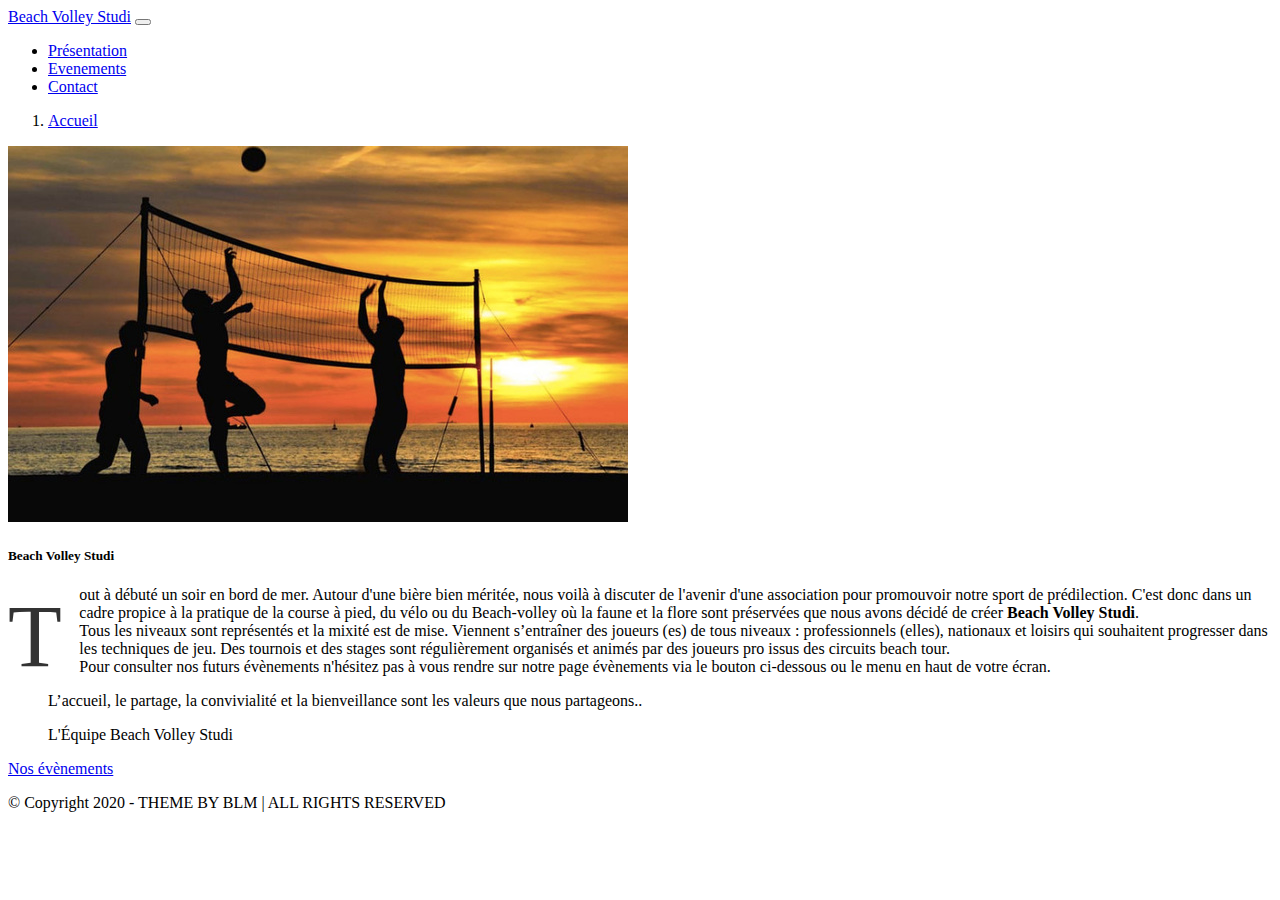
<file: index.html>
<!DOCTYPE html>
<html lang="en">
<head>
    <meta charset="UTF-8">
    <meta name="viewport" content="width=device-width, initial-scale=1">
    <link href="https://cdn.jsdelivr.net/npm/bootstrap@5.0.0-beta1/dist/css/bootstrap.min.css" rel="stylesheet" integrity="sha384-giJF6kkoqNQ00vy+HMDP7azOuL0xtbfIcaT9wjKHr8RbDVddVHyTfAAsrekwKmP1" crossorigin="anonymous">
    <script src="https://cdn.jsdelivr.net/npm/bootstrap@5.0.0-beta1/dist/js/bootstrap.bundle.min.js" integrity="sha384-ygbV9kiqUc6oa4msXn9868pTtWMgiQaeYH7/t7LECLbyPA2x65Kgf80OJFdroafW" crossorigin="anonymous"></script>
    <link rel="stylesheet" href="monCss.css">
    <title>Beach Volley Studi - Présentation</title>
</head>
<body class="bg-dark mb-5">
<nav class="navbar navbar-expand-lg navbar-dark bg-dark">
    <div class="container-fluid">
        <a class="navbar-brand" href="#">Beach Volley Studi</a>
        <button class="navbar-toggler" type="button" data-bs-toggle="collapse" data-bs-target="#navbarSupportedContent" aria-controls="navbarSupportedContent" aria-expanded="false" aria-label="Toggle navigation">
            <span class="navbar-toggler-icon"></span>
        </button>
        <div class="collapse navbar-collapse" id="navbarSupportedContent">
            <ul class="navbar-nav me-auto mb-2 mb-lg-0">
                <li class="nav-item">
                    <a class="nav-link active" aria-current="page" href="index.html">Présentation</a>
                </li>
                <li class="nav-item">
                    <a class="nav-link" href="evenements.html">Evenements</a>
                </li>
                <li class="nav-item">
                    <a class="nav-link" href="contact.html">Contact</a>
                </li>
            </ul>
        </div>
    </div>
</nav>
<nav style="--bs-breadcrumb-divider: '>';" aria-label="breadcrumb" class="p-2 bg-light border">
    <ol class="breadcrumb">
        <li class="breadcrumb-item" aria-current="page"><a href="#">Accueil</a></li>
    </ol>
</nav>
<div class="container-lg">
    <div class="row align-items-center p-2 justify-content-center">
        <div class="col col-lg-8">
            <div class="card">
                <img src="imagePresentation.jpg" class="card-img-top" alt="image beach">
                <div class="card-body">
                    <h5 class="card-title">Beach Volley Studi</h5>
                    <p class="card-text">Tout à débuté un soir en bord de mer. Autour d'une bière
                        bien méritée, nous voilà à discuter de l'avenir d'une association pour promouvoir
                        notre sport de prédilection. C'est donc dans un cadre propice à la pratique de la
                        course à pied, du vélo ou du Beach-volley où la faune et la flore sont préservées que
                        nous avons décidé de créer <strong>Beach Volley Studi</strong>.<br/>
                        Tous les niveaux sont représentés et la mixité est de mise. Viennent s’entraîner des
                        joueurs (es) de tous niveaux : professionnels (elles), nationaux et loisirs qui souhaitent
                        progresser dans les techniques de jeu. Des tournois et des stages sont régulièrement organisés
                        et animés par des joueurs pro issus des circuits beach tour.<br/>
                        Pour consulter nos futurs évènements n'hésitez pas à vous rendre sur notre page évènements
                        via le bouton ci-dessous ou le menu en haut de votre écran.
                    </p>
                        <blockquote class="blockquote text-center">
                            <p class="mb-4">L’accueil, le partage, la convivialité et la bienveillance sont les valeurs que nous partageons..</p>
                    <footer class="blockquote-footer">L'Équipe Beach Volley Studi</footer>
                    </blockquote>
                    <a href="evenements.html" class="btn btn-dark">Nos évènements</a>
                </div>
            </div>
        </div>
    </div>
</div>
</body>
<footer class="fixed-bottom">
    <div class="container-fluid">
        <div class="row bg-secondary">
            <div class="col text-center">
                <p class="text-white pt-2">© Copyright 2020 - THEME BY BLM   |   ALL RIGHTS RESERVED</p>
            </div>
        </div>
    </div>
</footer>
</html>
</file>
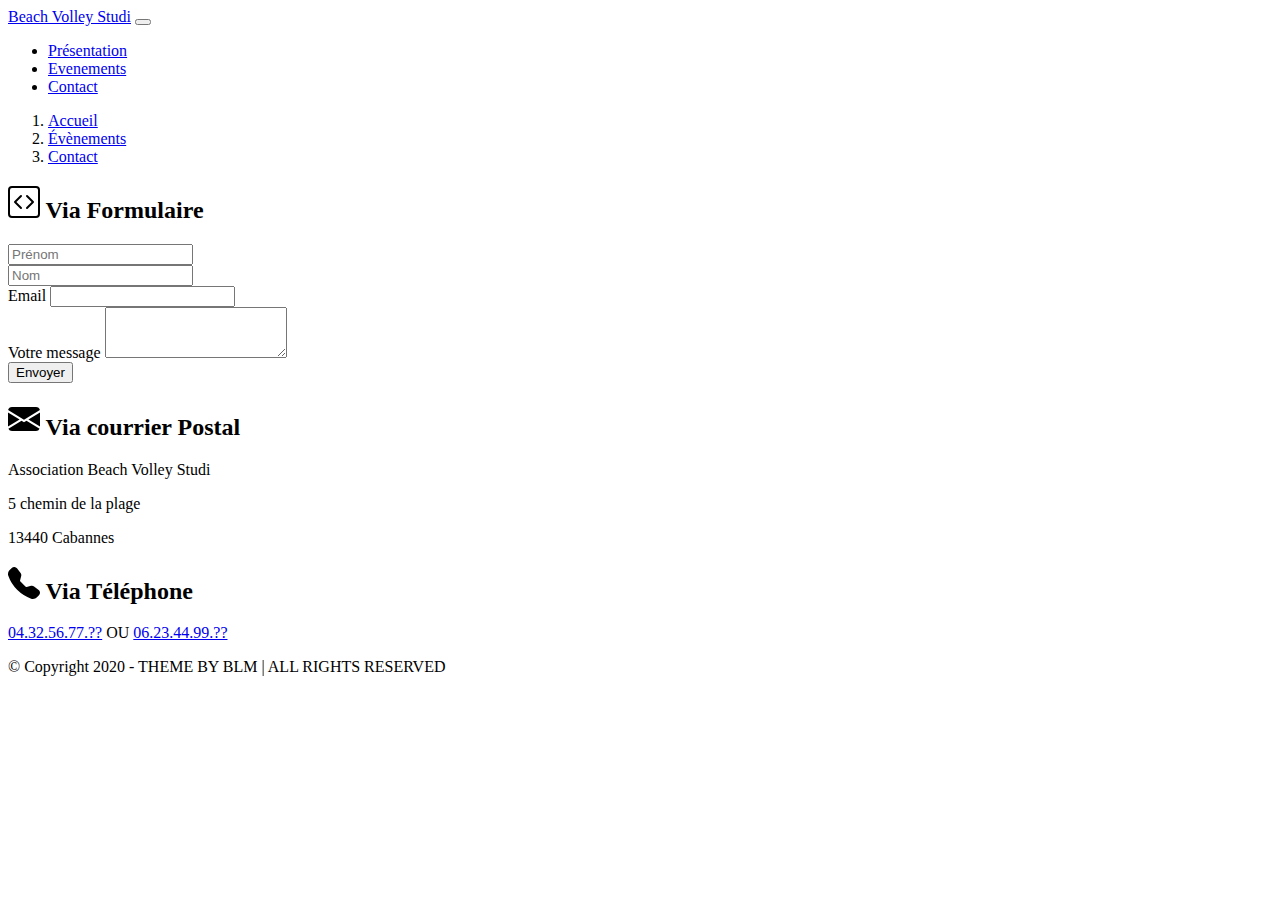
<file: contact.html>
<!DOCTYPE html>
<html lang="en">
<head>
    <meta charset="UTF-8">
    <meta name="viewport" content="width=device-width, initial-scale=1">
    <link href="https://cdn.jsdelivr.net/npm/bootstrap@5.0.0-beta1/dist/css/bootstrap.min.css" rel="stylesheet" integrity="sha384-giJF6kkoqNQ00vy+HMDP7azOuL0xtbfIcaT9wjKHr8RbDVddVHyTfAAsrekwKmP1" crossorigin="anonymous">
    <script src="https://cdn.jsdelivr.net/npm/bootstrap@5.0.0-beta1/dist/js/bootstrap.bundle.min.js" integrity="sha384-ygbV9kiqUc6oa4msXn9868pTtWMgiQaeYH7/t7LECLbyPA2x65Kgf80OJFdroafW" crossorigin="anonymous"></script>
    <link rel="stylesheet" href="monCss.css">
    <title>Beach Volley Studi - Contact</title>
</head>
<body class="bg-dark">
    <nav class="navbar navbar-expand-lg navbar-dark bg-dark">
        <div class="container-fluid">
            <a class="navbar-brand" href="#">Beach Volley Studi</a>
            <button class="navbar-toggler" type="button" data-bs-toggle="collapse" data-bs-target="#navbarSupportedContent" aria-controls="navbarSupportedContent" aria-expanded="false" aria-label="Toggle navigation">
                <span class="navbar-toggler-icon"></span>
            </button>
            <div class="collapse navbar-collapse" id="navbarSupportedContent">
                <ul class="navbar-nav me-auto mb-2 mb-lg-0">
                    <li class="nav-item">
                        <a class="nav-link" href="index.html">Présentation</a>
                    </li>
                    <li class="nav-item">
                        <a class="nav-link" aria-current="page" href="evenements.html">Evenements</a>
                    </li>
                    <li class="nav-item">
                        <a class="nav-link active" href="contact.html">Contact</a>
                    </li>
                </ul>
            </div>
        </div>
    </nav>
    <nav style="--bs-breadcrumb-divider: '>';" aria-label="breadcrumb" class="p-2 bg-light border">
        <ol class="breadcrumb">
            <li class="breadcrumb-item"><a href="index.html">Accueil</a></li>
            <li class="breadcrumb-item"><a href="evenements.html">Évènements</a></li>
            <li class="breadcrumb-item"><a href="contact.html" aria-current="page">Contact</a></li>
        </ol>
    </nav>
    <section class="container-fluid">
        <div class="row">
            <div class="col-md">
                <div class="row bg-light rounded m-3 p-2">
                    <div class="card border-dark mb-3">
                        <div class="card-header text-dark">
                            <h2>
                                <svg xmlns="http://www.w3.org/2000/svg" width="32" height="32" fill="currentColor" class="bi bi-code-square" viewBox="0 0 16 16">
                                    <path d="M14 1a1 1 0 0 1 1 1v12a1 1 0 0 1-1 1H2a1 1 0 0 1-1-1V2a1 1 0 0 1 1-1h12zM2 0a2 2 0 0 0-2 2v12a2 2 0 0 0 2 2h12a2 2 0 0 0 2-2V2a2 2 0 0 0-2-2H2z"/>
                                    <path d="M6.854 4.646a.5.5 0 0 1 0 .708L4.207 8l2.647 2.646a.5.5 0 0 1-.708.708l-3-3a.5.5 0 0 1 0-.708l3-3a.5.5 0 0 1 .708 0zm2.292 0a.5.5 0 0 0 0 .708L11.793 8l-2.647 2.646a.5.5 0 0 0 .708.708l3-3a.5.5 0 0 0 0-.708l-3-3a.5.5 0 0 0-.708 0z"/>
                                </svg>
                                Via Formulaire
                            </h2>
                        </div>
                        <div class="card-body">
                            <form class="row g-3">
                                <div class="row g-3">
                                    <div class="col">
                                        <input type="text" class="form-control" placeholder="Prénom" aria-label="First name">
                                    </div>
                                    <div class="col">
                                        <input type="text" class="form-control" placeholder="Nom" aria-label="Last name">
                                    </div>
                                </div>
                                <div class="col">
                                    <label for="email" class="form-label">Email</label>
                                    <input type="email" class="form-control" id="email">
                                </div>
                                <div class="mb-3">
                                    <label for="message" class="form-label">Votre message</label>
                                    <textarea class="form-control" id="message" rows="3"></textarea>
                                </div>
                                <div class="col-12">
                                    <button type="submit" class="btn btn-primary">Envoyer</button>
                                </div>
                            </form>
                        </div>
                    </div>
                </div>
            </div>
            <div class="col-md">
                <div class="row bg-light rounded m-3 p-2">
                    <div class="card border-dark mb-3">
                        <div class="card-header text-dark">
                            <h2>
                                <svg xmlns="http://www.w3.org/2000/svg" width="32" height="32" fill="currentColor" class="bi bi-envelope-fill" viewBox="0 0 16 16">
                                    <path d="M.05 3.555A2 2 0 0 1 2 2h12a2 2 0 0 1 1.95 1.555L8 8.414.05 3.555zM0 4.697v7.104l5.803-3.558L0 4.697zM6.761 8.83l-6.57 4.027A2 2 0 0 0 2 14h12a2 2 0 0 0 1.808-1.144l-6.57-4.027L8 9.586l-1.239-.757zm3.436-.586L16 11.801V4.697l-5.803 3.546z"/>
                                </svg>
                            Via courrier Postal
                            </h2>
                        </div>
                        <div class="card-body">
                            <p>Association Beach Volley Studi</p>
                            <p>5 chemin de la plage</p>
                            <p>13440 Cabannes</p>
                        </div>
                    </div>
                    <div class="card border-dark mb-3">
                        <div class="card-header text-dark">
                            <h2>
                                <svg xmlns="http://www.w3.org/2000/svg" width="32" height="32" fill="currentColor" class="bi bi-telephone-fill" viewBox="0 0 16 16">
                                    <path fill-rule="evenodd" d="M1.885.511a1.745 1.745 0 0 1 2.61.163L6.29 2.98c.329.423.445.974.315 1.494l-.547 2.19a.678.678 0 0 0 .178.643l2.457 2.457a.678.678 0 0 0 .644.178l2.189-.547a1.745 1.745 0 0 1 1.494.315l2.306 1.794c.829.645.905 1.87.163 2.611l-1.034 1.034c-.74.74-1.846 1.065-2.877.702a18.634 18.634 0 0 1-7.01-4.42 18.634 18.634 0 0 1-4.42-7.009c-.362-1.03-.037-2.137.703-2.877L1.885.511z"/>
                                </svg>
                                Via Téléphone
                            </h2>
                        </div>
                        <div class="card-body h5 text-center">

                            <a href="tel:04325677..">04.32.56.77.??</a> OU <a href="tel:06234499..">06.23.44.99.??</a>
                        </div>
                    </div>
                </div>
            </div>
        </div>
    </section>
</body>
<footer class="fixed-bottom">
    <div class="container-fluid">
        <div class="row bg-secondary">
            <div class="col text-center">
                <p class="text-white pt-2">© Copyright 2020 - THEME BY BLM   |   ALL RIGHTS RESERVED</p>
            </div>
        </div>
    </div>
</footer>
</html>
</file>
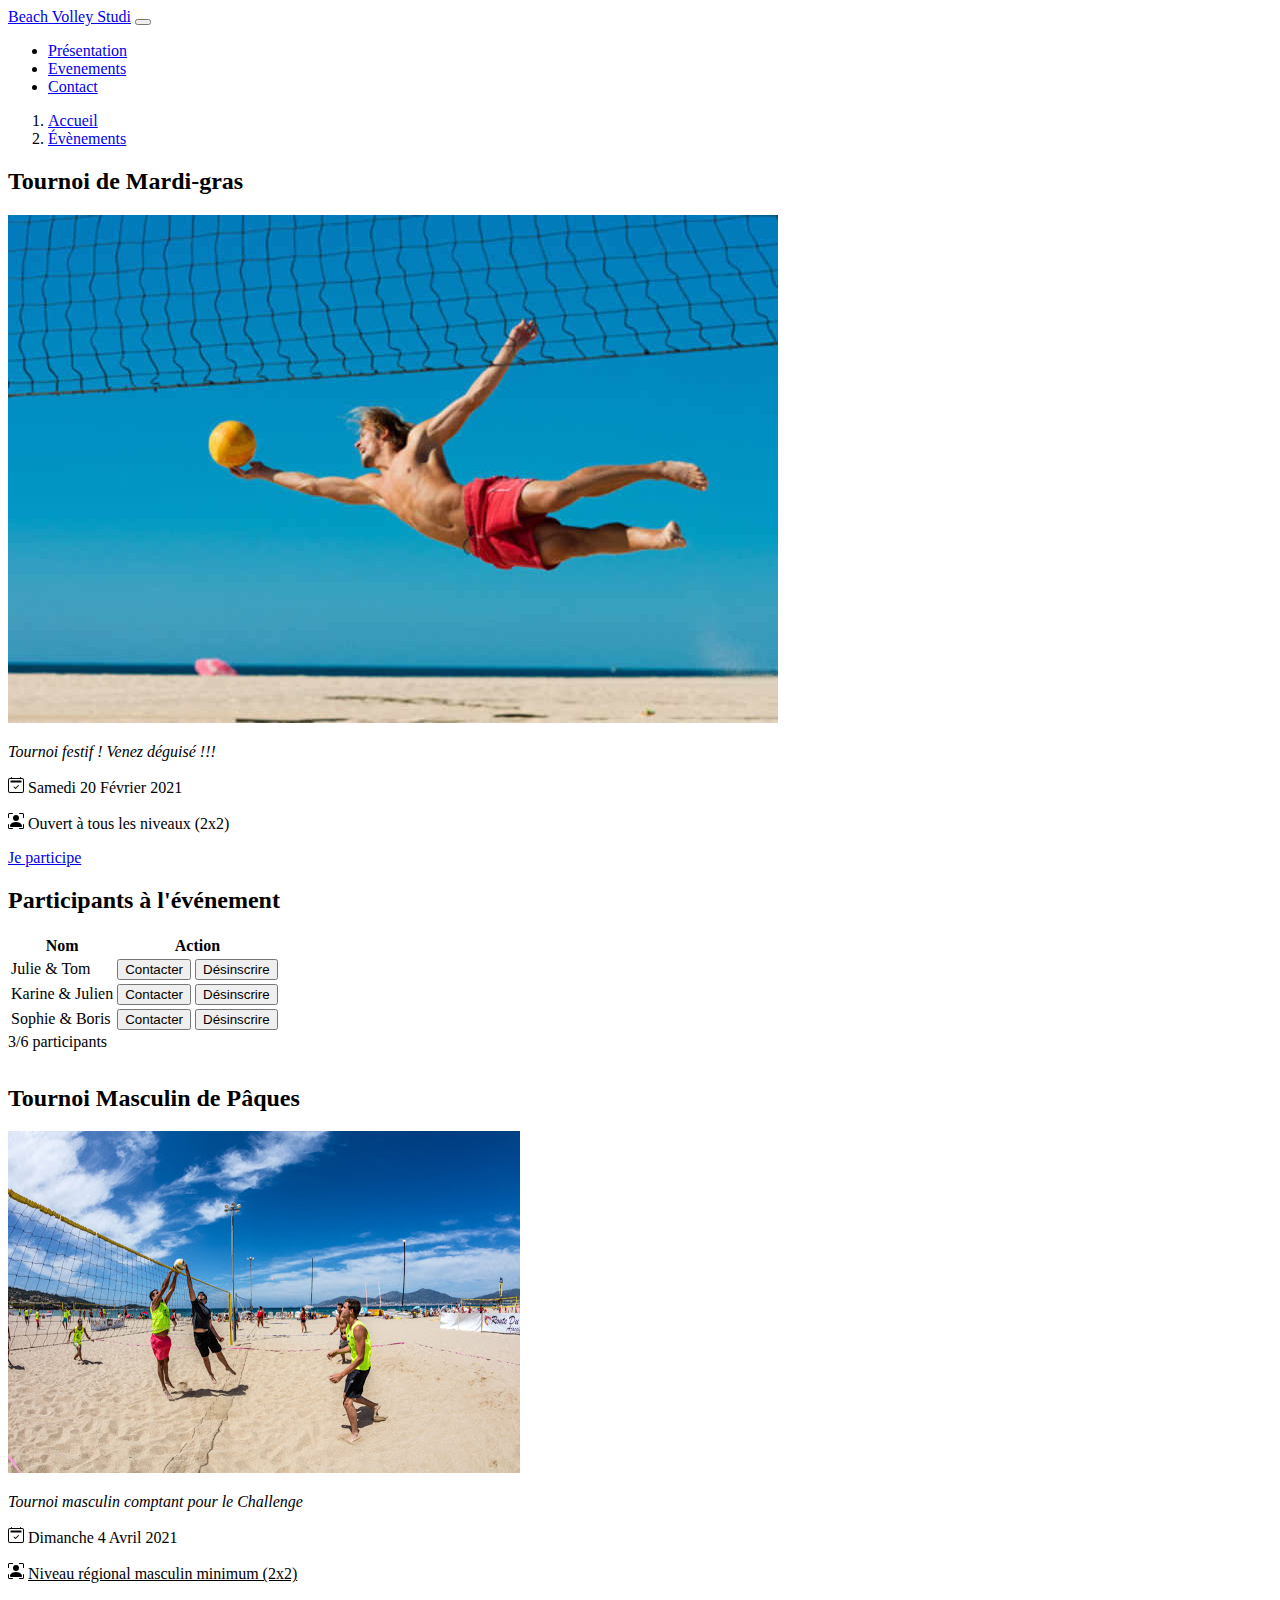
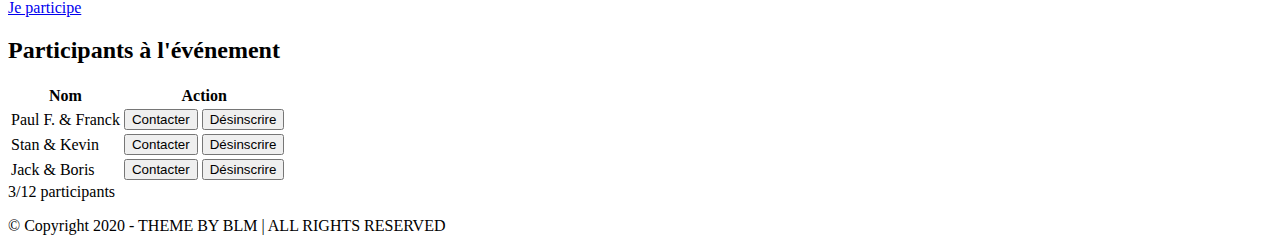
<file: evenements.html>
<!DOCTYPE html>
<html lang="en">
<head>
    <meta charset="UTF-8">
    <meta name="viewport" content="width=device-width, initial-scale=1">
    <link href="https://cdn.jsdelivr.net/npm/bootstrap@5.0.0-beta1/dist/css/bootstrap.min.css" rel="stylesheet" integrity="sha384-giJF6kkoqNQ00vy+HMDP7azOuL0xtbfIcaT9wjKHr8RbDVddVHyTfAAsrekwKmP1" crossorigin="anonymous">
    <script src="https://cdn.jsdelivr.net/npm/bootstrap@5.0.0-beta1/dist/js/bootstrap.bundle.min.js" integrity="sha384-ygbV9kiqUc6oa4msXn9868pTtWMgiQaeYH7/t7LECLbyPA2x65Kgf80OJFdroafW" crossorigin="anonymous"></script>
    <link rel="stylesheet" href="monCss.css">
    <title>Beach Volley Studi - Évènements</title>
</head>
<body class="bg-dark mb-5">
    <nav class="navbar navbar-expand-lg navbar-dark bg-dark">
        <div class="container-fluid">
            <a class="navbar-brand" href="#">Beach Volley Studi</a>
            <button class="navbar-toggler" type="button" data-bs-toggle="collapse" data-bs-target="#navbarSupportedContent" aria-controls="navbarSupportedContent" aria-expanded="false" aria-label="Toggle navigation">
                <span class="navbar-toggler-icon"></span>
            </button>
            <div class="collapse navbar-collapse" id="navbarSupportedContent">
                <ul class="navbar-nav me-auto mb-2 mb-lg-0">
                    <li class="nav-item">
                        <a class="nav-link" href="index.html">Présentation</a>
                    </li>
                    <li class="nav-item">
                        <a class="nav-link active" aria-current="page" href="evenements.html" >Evenements</a>
                    </li>
                    <li class="nav-item">
                        <a class="nav-link" href="contact.html">Contact</a>
                    </li>
                </ul>
            </div>
        </div>
    </nav>
    <nav style="--bs-breadcrumb-divider: '>';" aria-label="breadcrumb" class="p-2 bg-light border">
        <ol class="breadcrumb">
            <li class="breadcrumb-item"><a href="index.html">Accueil</a></li>
            <li class="breadcrumb-item"><a href="evenements.html" aria-current="page">Évènements</a></li>
        </ol>
    </nav>
    <section class="container-fluid p-3">
        <div class="row">
            <div class="col-md">
                <div class="row bg-light rounded m-3 p-2">
                    <div class="row">
                        <h2>Tournoi de Mardi-gras</h2>
                        <div class="col-md-5">
                            <img src="tournoi.jpg" class="img-fluid rounded" alt="tournoi">
                        </div>
                        <div class="col-md-7">
                            <p class="text-info"><em>Tournoi festif ! Venez déguisé !!!</em></p>
                            <p>
                                <svg xmlns="http://www.w3.org/2000/svg" width="16" height="16" fill="currentColor" class="bi bi-calendar2-check" viewBox="0 0 16 16">
                                    <path d="M10.854 8.146a.5.5 0 0 1 0 .708l-3 3a.5.5 0 0 1-.708 0l-1.5-1.5a.5.5 0 0 1 .708-.708L7.5 10.793l2.646-2.647a.5.5 0 0 1 .708 0z"/>
                                    <path d="M3.5 0a.5.5 0 0 1 .5.5V1h8V.5a.5.5 0 0 1 1 0V1h1a2 2 0 0 1 2 2v11a2 2 0 0 1-2 2H2a2 2 0 0 1-2-2V3a2 2 0 0 1 2-2h1V.5a.5.5 0 0 1 .5-.5zM2 2a1 1 0 0 0-1 1v11a1 1 0 0 0 1 1h12a1 1 0 0 0 1-1V3a1 1 0 0 0-1-1H2z"/>
                                    <path d="M2.5 4a.5.5 0 0 1 .5-.5h10a.5.5 0 0 1 .5.5v1a.5.5 0 0 1-.5.5H3a.5.5 0 0 1-.5-.5V4z"/>
                                </svg>
                                Samedi 20 Février 2021
                            </p>
                            <p>
                                <svg xmlns="http://www.w3.org/2000/svg" width="16" height="16" fill="currentColor" class="bi bi-person-bounding-box" viewBox="0 0 16 16">
                                    <path d="M1.5 1a.5.5 0 0 0-.5.5v3a.5.5 0 0 1-1 0v-3A1.5 1.5 0 0 1 1.5 0h3a.5.5 0 0 1 0 1h-3zM11 .5a.5.5 0 0 1 .5-.5h3A1.5 1.5 0 0 1 16 1.5v3a.5.5 0 0 1-1 0v-3a.5.5 0 0 0-.5-.5h-3a.5.5 0 0 1-.5-.5zM.5 11a.5.5 0 0 1 .5.5v3a.5.5 0 0 0 .5.5h3a.5.5 0 0 1 0 1h-3A1.5 1.5 0 0 1 0 14.5v-3a.5.5 0 0 1 .5-.5zm15 0a.5.5 0 0 1 .5.5v3a1.5 1.5 0 0 1-1.5 1.5h-3a.5.5 0 0 1 0-1h3a.5.5 0 0 0 .5-.5v-3a.5.5 0 0 1 .5-.5z"/>
                                    <path d="M3 14s-1 0-1-1 1-4 6-4 6 3 6 4-1 1-1 1H3zm8-9a3 3 0 1 1-6 0 3 3 0 0 1 6 0z"/>
                                </svg>
                                Ouvert à tous les niveaux (2x2)
                            </p>
                            <div>
                                <a href="#" class="btn btn-dark">Je participe</a>
                            </div>
                        </div>
                    </div>
                </div>
            </div>
            <div class="col-md">
                <div class="row bg-light rounded m-3 p-2">
                    <div class="row">
                        <h2>Participants à l'événement</h2>
                        <table class="table table-hover table-sm">
                            <thead class="thead-dark">
                            <tr>
                                <th>Nom</th>
                                <th>Action</th>
                            </tr>
                            </thead>
                            <tbody>
                            <tr>
                                <td>Julie & Tom</td>
                                <td>
                                    <div class="btn-group float-end" role="group" aria-label="Actions">
                                        <button type="button" class="btn btn-secondary">Contacter</button>
                                        <button type="button" class="btn btn-secondary">Désinscrire</button>
                                    </div>
                                </td>
                            </tr>
                            <tr>
                                <td>Karine & Julien</td>
                                <td>
                                    <div class="btn-group float-end" role="group" aria-label="Actions">
                                        <button type="button" class="btn btn-secondary">Contacter</button>
                                        <button type="button" class="btn btn-secondary">Désinscrire</button>
                                    </div>
                                </td>
                            </tr>
                            <tr>
                                <td>Sophie & Boris</td>
                                <td>
                                    <div class="btn-group float-end" role="group" aria-label="Actions">
                                        <button type="button" class="btn btn-secondary">Contacter</button>
                                        <button type="button" class="btn btn-secondary">Désinscrire</button>
                                    </div>
                                </td>
                            </tr>
                            </tbody>
                        </table>
                    </div>
                </div>
                <div class="progress">
                    <div class="progress-bar progress-bar-striped bg-info" role="progressbar"
                         style="width: 50%"
                         aria-valuenow="3" aria-valuemin="0" aria-valuemax="6">
                        3/6 participants
                    </div>
                </div>
            </div>
        </div>
    </section>
    <hr>
    <section class="container-fluid p-3">
        <div class="row">
            <div class="col-md">
                <div class="row bg-light rounded m-3 p-2">
                    <div class="row">
                        <h2>Tournoi Masculin de Pâques</h2>
                        <div class="col-md-5">
                            <img src="tournoiMasculin.jpg" class="img-fluid rounded" alt="tournoi">
                        </div>
                        <div class="col-md-7">
                            <p class="text-info"><em>Tournoi masculin comptant pour le Challenge</em></p>
                            <p>
                                <svg xmlns="http://www.w3.org/2000/svg" width="16" height="16" fill="currentColor" class="bi bi-calendar2-check" viewBox="0 0 16 16">
                                    <path d="M10.854 8.146a.5.5 0 0 1 0 .708l-3 3a.5.5 0 0 1-.708 0l-1.5-1.5a.5.5 0 0 1 .708-.708L7.5 10.793l2.646-2.647a.5.5 0 0 1 .708 0z"/>
                                    <path d="M3.5 0a.5.5 0 0 1 .5.5V1h8V.5a.5.5 0 0 1 1 0V1h1a2 2 0 0 1 2 2v11a2 2 0 0 1-2 2H2a2 2 0 0 1-2-2V3a2 2 0 0 1 2-2h1V.5a.5.5 0 0 1 .5-.5zM2 2a1 1 0 0 0-1 1v11a1 1 0 0 0 1 1h12a1 1 0 0 0 1-1V3a1 1 0 0 0-1-1H2z"/>
                                    <path d="M2.5 4a.5.5 0 0 1 .5-.5h10a.5.5 0 0 1 .5.5v1a.5.5 0 0 1-.5.5H3a.5.5 0 0 1-.5-.5V4z"/>
                                </svg>
                                Dimanche 4 Avril 2021
                            </p>
                            <p>
                                <svg xmlns="http://www.w3.org/2000/svg" width="16" height="16" fill="currentColor" class="bi bi-person-bounding-box" viewBox="0 0 16 16">
                                    <path d="M1.5 1a.5.5 0 0 0-.5.5v3a.5.5 0 0 1-1 0v-3A1.5 1.5 0 0 1 1.5 0h3a.5.5 0 0 1 0 1h-3zM11 .5a.5.5 0 0 1 .5-.5h3A1.5 1.5 0 0 1 16 1.5v3a.5.5 0 0 1-1 0v-3a.5.5 0 0 0-.5-.5h-3a.5.5 0 0 1-.5-.5zM.5 11a.5.5 0 0 1 .5.5v3a.5.5 0 0 0 .5.5h3a.5.5 0 0 1 0 1h-3A1.5 1.5 0 0 1 0 14.5v-3a.5.5 0 0 1 .5-.5zm15 0a.5.5 0 0 1 .5.5v3a1.5 1.5 0 0 1-1.5 1.5h-3a.5.5 0 0 1 0-1h3a.5.5 0 0 0 .5-.5v-3a.5.5 0 0 1 .5-.5z"/>
                                    <path d="M3 14s-1 0-1-1 1-4 6-4 6 3 6 4-1 1-1 1H3zm8-9a3 3 0 1 1-6 0 3 3 0 0 1 6 0z"/>
                                </svg>
                                <u>Niveau régional masculin minimum (2x2)</u>
                            </p>
                            <div>
                                <a href="#" class="btn btn-dark">Je participe</a>
                            </div>
                        </div>
                    </div>
                </div>
            </div>
            <div class="col-md">
                <div class="row bg-light rounded m-3 p-2">
                    <div class="row">
                        <h2>Participants à l'événement</h2>
                        <table class="table table-hover table-sm">
                            <thead class="thead-dark">
                            <tr>
                                <th>Nom</th>
                                <th>Action</th>
                            </tr>
                            </thead>
                            <tbody>
                            <tr>
                                <td>Paul F. & Franck</td>
                                <td>
                                    <div class="btn-group float-end" role="group" aria-label="Actions">
                                        <button type="button" class="btn btn-secondary">Contacter</button>
                                        <button type="button" class="btn btn-secondary">Désinscrire</button>
                                    </div>
                                </td>
                            </tr>
                            <tr>
                                <td>Stan & Kevin</td>
                                <td>
                                    <div class="btn-group float-end" role="group" aria-label="Actions">
                                        <button type="button" class="btn btn-secondary">Contacter</button>
                                        <button type="button" class="btn btn-secondary">Désinscrire</button>
                                    </div>
                                </td>
                            </tr>
                            <tr>
                                <td>Jack & Boris</td>
                                <td>
                                    <div class="btn-group float-end" role="group" aria-label="Actions">
                                        <button type="button" class="btn btn-secondary">Contacter</button>
                                        <button type="button" class="btn btn-secondary">Désinscrire</button>
                                    </div>
                                </td>
                            </tr>
                            </tbody>
                        </table>
                    </div>
                </div>
                <div class="progress">
                    <div class="progress-bar progress-bar-striped bg-success" role="progressbar"
                         style="width: 25%"
                         aria-valuenow="3" aria-valuemin="0" aria-valuemax="12">
                        3/12 participants
                    </div>
                </div>
            </div>
        </div>
    </section>
</body>
<footer class="fixed-bottom">
    <div class="container-fluid">
        <div class="row bg-secondary">
            <div class="col text-center">
                <p class="text-white pt-2">© Copyright 2020 - THEME BY BLM   |   ALL RIGHTS RESERVED</p>
            </div>
        </div>
    </div>
</footer>
</html>
</file>
<file: monCss.css>
/* Sélectionne la première lettre */
/* d'un élément <p> */
p.card-text::first-letter {
    font-size:5.5em;
    padding-right:0.2em;
    float:left;
    color:#333333;
}

hr {
    border: none;
    border-top: 1px double #fff;
    color: #fff;
    overflow: visible;
    text-align: center;
    height: 5px;
    opacity: 1;
}
</file>
